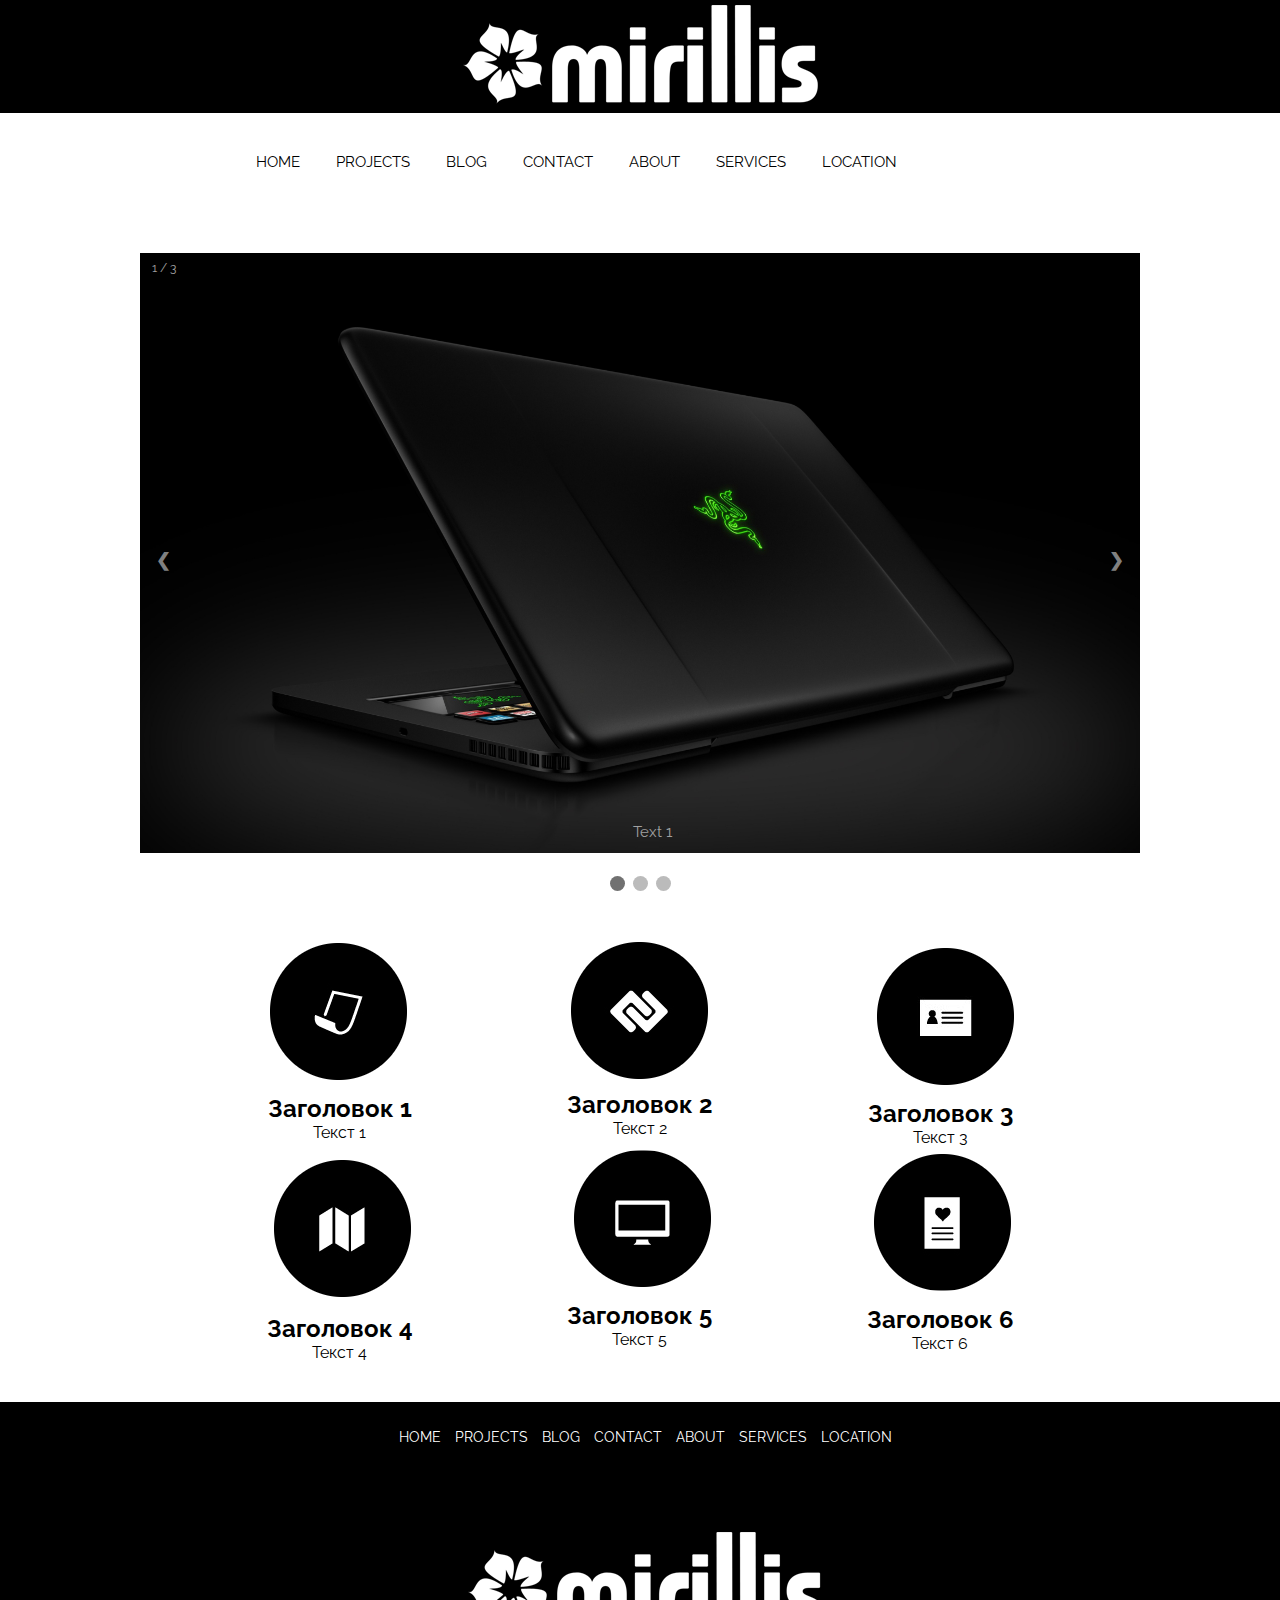
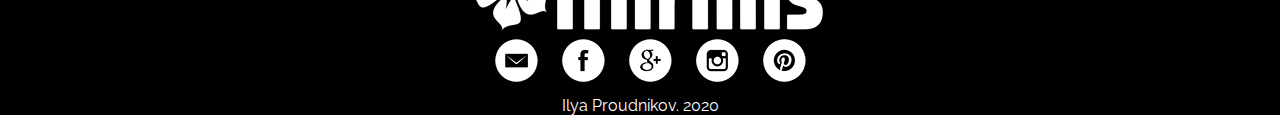
<file: index.html>
<!DOCTYPE html>
<html lang="en">
<head>
	<meta charset="UTF-8">
	<title>Project2</title>
	<link rel="stylesheet" href="css/main.css">
	<link href="https://fonts.googleapis.com/css?family=Raleway&display=swap" rel="stylesheet">
</head>
<body>
	<header>
		<div class="logo">
			<a href="index.html"><img class="graficlogo" src="img/logo.png" alt="logo"></a>
		</div>
		<nav>
			<div class="topnav" id="myTopnav">
				<a href="index.html">HOME</a>
				<a href="projects.html">PROJECTS</a>
				<a href="blog.html">BLOG</a>
				<a href="contact.html">CONTACT</a>
				<a href="about.html">ABOUT</a>
				<a href="services.html">SERVICES</a>
				<a href="location.html">LOCATION</a>
				<a id="menu" href="#" class="icon">&#9776;</a>
			</div>
		</nav>
	</header>
	<main>
		<div class="slideshow-container">
			<div class="mySlides fade">
				<div class="numbertext">1 / 3</div>
				<img src="img/1.jpg" width="1000" height="600" alt="technique 1">
				<div class="text">Text 1</div>
			</div>
			<div class="mySlides fade">
				<div class="numbertext">2 / 3</div>
				<img src="img/2.jpg" width="1000" height="600" alt="technique 2">
				<div class="text">Text 2</div>
			</div>
			<div class="mySlides fade">
				<div class="numbertext">3 / 3</div>
				<img src="img/3.jpg" width="1000" height="600" alt="technique 3">
				<div class="text">Text 3</div>
			</div>
			<a class="prev" onclick="plusSlides(-1)">&#10094</a>
			<a class="next" onclick="plusSlides(1)">&#10095</a>
		</div>
		<br>
		<div style="text-align: center">
		  <span class="dot" onclick="currentSlide(1)"></span> 
		  <span class="dot" onclick="currentSlide(2)"></span> 
		  <span class="dot" onclick="currentSlide(3)"></span> 
		</div>
		<div class="advantages__container">
			<div class="advantages">
				<div class="advantages__item">
					<img src="img/company_icons/1.png" alt="">
					<h2>Заголовок 1</h2>
					<p>Текст 1</p>
				</div>
				<div class="advantages__item">
					<img src="img/company_icons/2.png" alt="">
					<h2>Заголовок 2</h2>
					<p>Текст 2</p>
				</div>
				<div class="advantages__item">
					<img src="img/company_icons/3.png" alt="">
					<h2>Заголовок 3</h2>
					<p>Текст 3</p>
				</div>
				<div class="advantages__item">
					<img src="img/company_icons/4.png" alt="">
					<h2>Заголовок 4</h2>
					<p>Текст 4</p>
				</div>
				<div class="advantages__item">
					<img src="img/company_icons/5.png" alt="">
					<h2>Заголовок 5</h2>
					<p>Текст 5</p>
				</div>
				<div class="advantages__item">
					<img src="img/company_icons/6.png" alt="">
					<h2>Заголовок 6</h2>
					<p>Текст 6</p>
				</div>
			</div>
		</div>
	</main>
	<footer>
		<nav>
				<a href="index.html">HOME</a>
				<a href="projects.html">PROJECTS</a>
				<a href="blog.html">BLOG</a>
				<a href="contact.html">CONTACT</a>
				<a href="about.html">ABOUT</a>
				<a href="services.html">SERVICES</a>
				<a href="location.html">LOCATION</a>
		</nav>
		<div class="logo">
			<a href="index.html"><img class="graficlogo" src="img/logo.png" alt="logo" ></a>
		</div>
		<div class="social">
			<a href="#"><img src="img/social_icons/em.png" alt="email"></a>
			<a href="#"><img src="img/social_icons/face.png" alt="facebook"></a>
			<a href="#"><img src="img/social_icons/goo.png" alt="google"></a>
			<a href="#"><img src="img/social_icons/inst.png" alt="instagram"></a>
			<a href="#"><img src="img/social_icons/pint.png" alt="pinterest"></a>
		</div>
		<p>Ilya Proudnikov. 2020</p>
	</footer>


	<script src="js/script.js"></script>
</body>
</html>
</file>
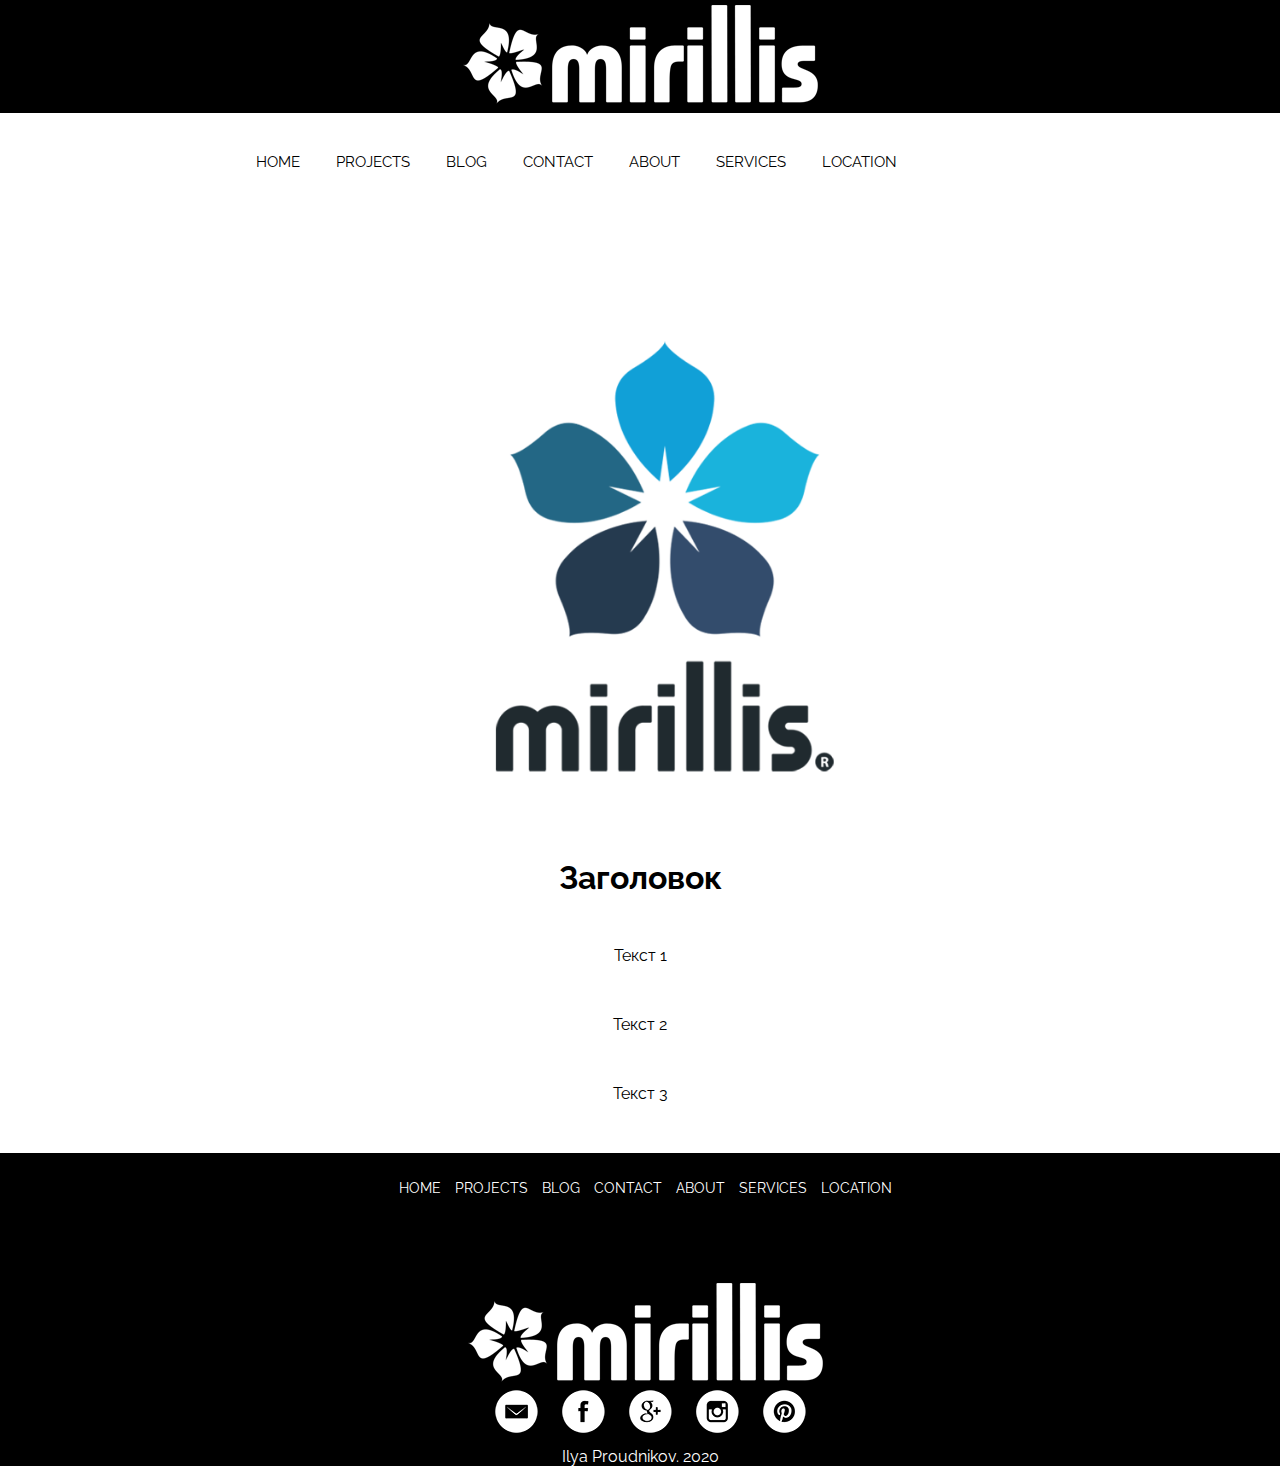
<file: about.html>
<!DOCTYPE html>
<html lang="en">
<head>
	<meta charset="UTF-8">
	<title>Project2</title>
	<link rel="stylesheet" href="css/main.css">
	<link href="https://fonts.googleapis.com/css?family=Raleway&display=swap" rel="stylesheet">
</head>
<body>
	<header>
		<div class="logo">
			<a href="index.html"><img class="graficlogo" src="img/logo.png" alt="logo"></a>
		</div>

		<nav>
			<div class="topnav" id="myTopnav">
				<a href="index.html">HOME</a>
				<a href="projects.html">PROJECTS</a>
				<a href="blog.html">BLOG</a>
				<a href="contact.html">CONTACT</a>
				<a href="about.html">ABOUT</a>
				<a href="services.html">SERVICES</a>
				<a href="location.html">LOCATION</a>
				<a id="menu" href="#" class="icon">&#9776;</a>
			</div>
		</nav>
	</header>
	<main>
		<div class="about__container">
			<img src="img/mirillis-logo-1200.png" alt="mirillis-logo">
			<h1>Заголовок</h1>
			<p>Текст 1</p>
			<p>Текст 2</p>
			<p>Текст 3</p>
		</div>
	</main>
	<footer>
		<nav>
				<a href="index.html">HOME</a>
				<a href="projects.html">PROJECTS</a>
				<a href="blog.html">BLOG</a>
				<a href="contact.html">CONTACT</a>
				<a href="about.html">ABOUT</a>
				<a href="services.html">SERVICES</a>
				<a href="location.html">LOCATION</a>
		</nav>
		<div class="logo">
			<a href="index.html"><img class="graficlogo" src="img/logo.png" alt="logo" ></a>
		</div>
		<div class="social">
			<a href="#"><img src="img/social_icons/em.png" alt="email"></a>
			<a href="#"><img src="img/social_icons/face.png" alt="facebook"></a>
			<a href="#"><img src="img/social_icons/goo.png" alt="google"></a>
			<a href="#"><img src="img/social_icons/inst.png" alt="instagram"></a>
			<a href="#"><img src="img/social_icons/pint.png" alt="pinterest"></a>
		</div>
		<p>Ilya Proudnikov. 2020</p>
	</footer>


	<script src="js/script.js"></script>
</body>
</html>
</file>
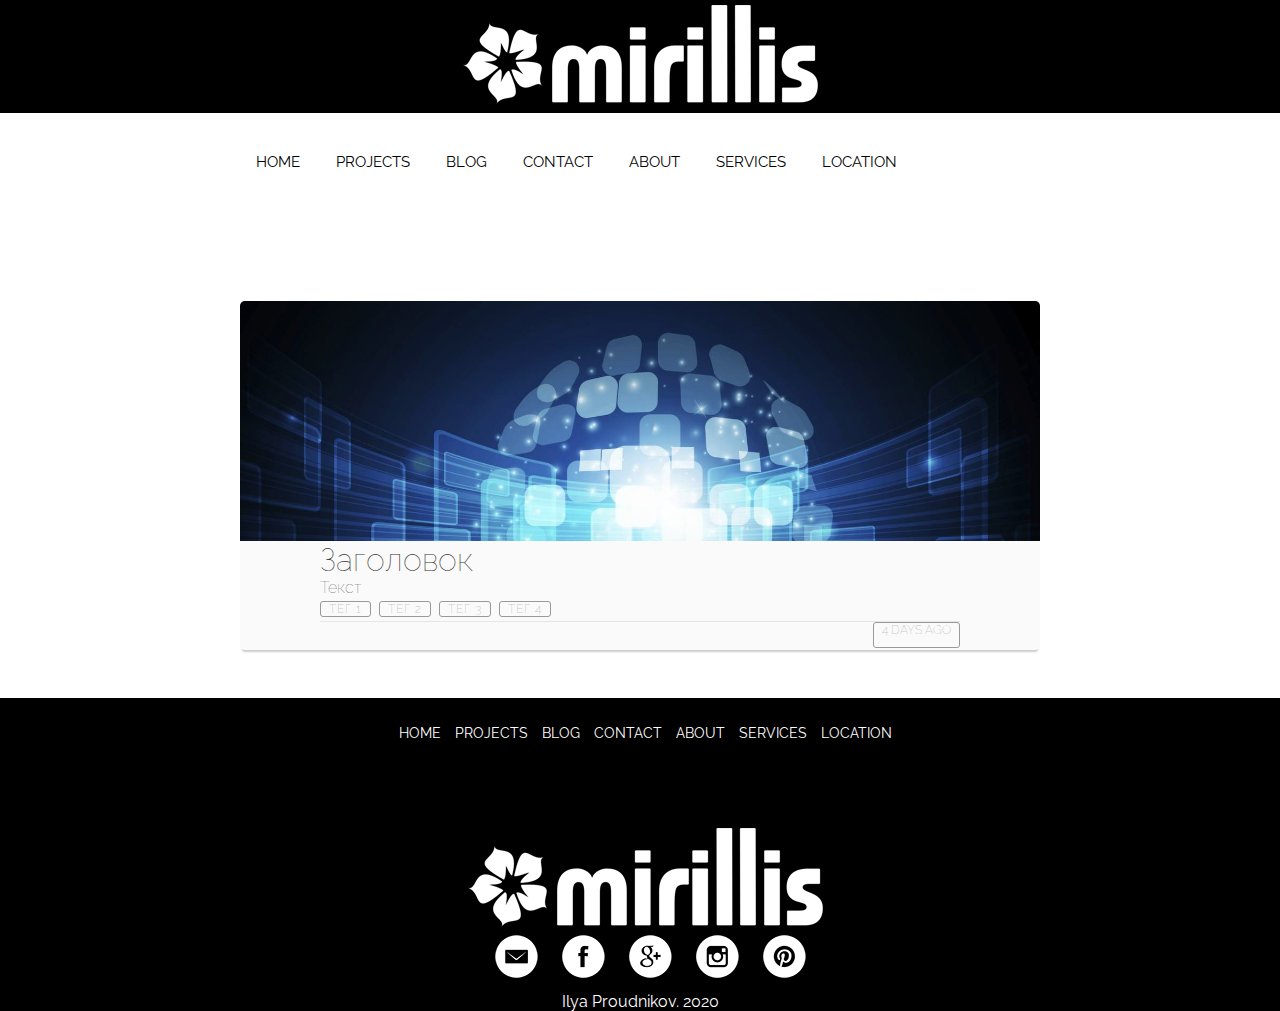
<file: blog.html>
<!DOCTYPE html>
<html lang="en">
<head>
	<meta charset="UTF-8">
	<title>Project2</title>
	<link rel="stylesheet" href="css/main.css">
	<link href="https://fonts.googleapis.com/css?family=Raleway&display=swap" rel="stylesheet">
</head>
<body>
	<header>
		<div class="logo">
			<a href="index.html"><img class="graficlogo" src="img/logo.png" alt="logo"></a>
		</div>

		<nav>
			<div class="topnav" id="myTopnav">
				<a href="index.html">HOME</a>
				<a href="projects.html">PROJECTS</a>
				<a href="blog.html">BLOG</a>
				<a href="contact.html">CONTACT</a>
				<a href="about.html">ABOUT</a>
				<a href="services.html">SERVICES</a>
				<a href="location.html">LOCATION</a>
				<a id="menu" href="#" class="icon">&#9776;</a>
			</div>
		</nav>
	</header>
	<main>
		<div class="blog-container">
			<div class="blog-header">
				<div class="blog-cover">
					
				</div>
			</div>
			<div class="blog-body">
				<div class="blog-title">
					<h1><a href="#">Заголовок</a></h1>
				</div>
				<div class="blog-text">
					<p>Текст</p>
				</div>
				<div class="blog-tags">
					<ul>
						<li><a href="#">Тег 1</a></li>
						<li><a href="#">Тег 2</a></li>
						<li><a href="#">Тег 3</a></li>
						<li><a href="#">Тег 4</a></li>
					</ul>
				</div>
			</div>
			<div class="blog-footer">
				<ul>
					<li class="published-date">4 days ago</li>
				</ul>
			</div>
		</div>
	</main>
	<footer>
		<nav>
				<a href="index.html">HOME</a>
				<a href="projects.html">PROJECTS</a>
				<a href="blog.html">BLOG</a>
				<a href="contact.html">CONTACT</a>
				<a href="about.html">ABOUT</a>
				<a href="services.html">SERVICES</a>
				<a href="location.html">LOCATION</a>
		</nav>
		<div class="logo">
			<a href="index.html"><img class="graficlogo" src="img/logo.png" alt="logo" ></a>
		</div>
		<div class="social">
			<a href="#"><img src="img/social_icons/em.png" alt="email"></a>
			<a href="#"><img src="img/social_icons/face.png" alt="facebook"></a>
			<a href="#"><img src="img/social_icons/goo.png" alt="google"></a>
			<a href="#"><img src="img/social_icons/inst.png" alt="instagram"></a>
			<a href="#"><img src="img/social_icons/pint.png" alt="pinterest"></a>
		</div>
		<p>Ilya Proudnikov. 2020</p>
	</footer>


	<script src="js/script.js"></script>
</body>
</html>
</file>
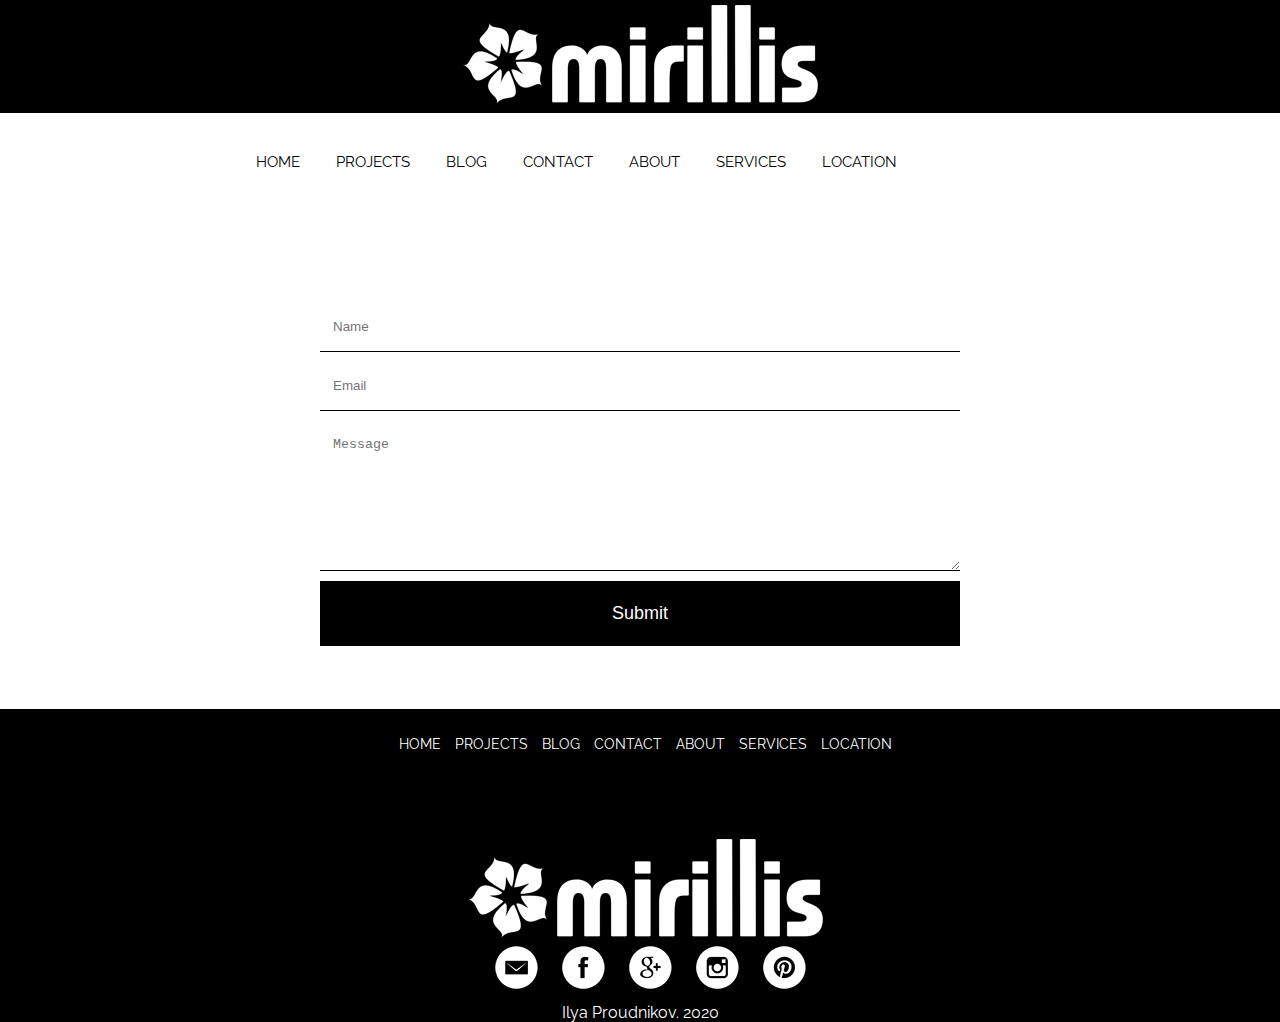
<file: contact.html>
<!DOCTYPE html>
<html lang="en">
<head>
	<meta charset="UTF-8">
	<title>Project2</title>
	<link rel="stylesheet" href="css/main.css">
	<link href="https://fonts.googleapis.com/css?family=Raleway&display=swap" rel="stylesheet">
</head>
<body>
	<header>
		<div class="logo">
			<a href="index.html"><img class="graficlogo" src="img/logo.png" alt="logo"></a>
		</div>

		<nav>
			<div class="topnav" id="myTopnav">
				<a href="index.html">HOME</a>
				<a href="projects.html">PROJECTS</a>
				<a href="blog.html">BLOG</a>
				<a href="contact.html">CONTACT</a>
				<a href="about.html">ABOUT</a>
				<a href="services.html">SERVICES</a>
				<a href="location.html">LOCATION</a>
				<a id="menu" href="#" class="icon">&#9776;</a>
			</div>
		</nav>
	</header>
	<main>
		<form class="form">
			<p><input type="text" name="name" class="feedback-input" placeholder="Name" id="name"></p>
			<p><input type="email" name="email" class="feedback-input" placeholder="Email" id="email"></p>
			<p><textarea name="text" id="comment" placeholder="Message" class="feedback-input"></textarea></p>
			<input type="submit" value="Submit" class="button-submit">
			<div class="ease"></div>
		</form>
	</main>
	<footer>
		<nav>
				<a href="index.html">HOME</a>
				<a href="projects.html">PROJECTS</a>
				<a href="blog.html">BLOG</a>
				<a href="contact.html">CONTACT</a>
				<a href="about.html">ABOUT</a>
				<a href="services.html">SERVICES</a>
				<a href="location.html">LOCATION</a>
		</nav>
		<div class="logo">
			<a href="index.html"><img class="graficlogo" src="img/logo.png" alt="logo" ></a>
		</div>
		<div class="social">
			<a href="#"><img src="img/social_icons/em.png" alt="email"></a>
			<a href="#"><img src="img/social_icons/face.png" alt="facebook"></a>
			<a href="#"><img src="img/social_icons/goo.png" alt="google"></a>
			<a href="#"><img src="img/social_icons/inst.png" alt="instagram"></a>
			<a href="#"><img src="img/social_icons/pint.png" alt="pinterest"></a>
		</div>
		<p>Ilya Proudnikov. 2020</p>
	</footer>


	<script src="js/script.js"></script>
</body>
</html>
</file>
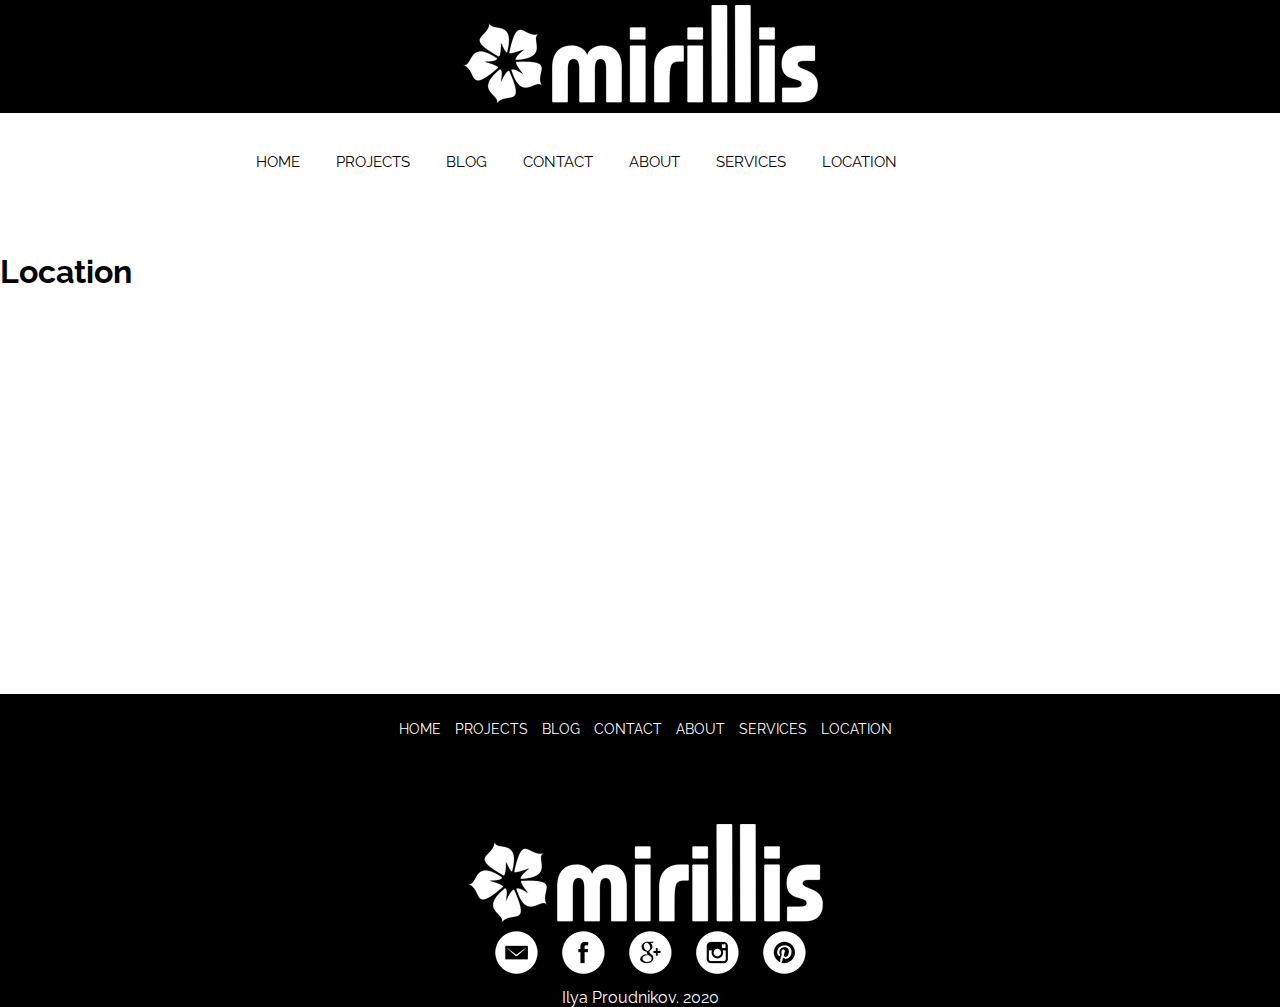
<file: location.html>
<!DOCTYPE html>
<html lang="en">
<head>
	<meta charset="UTF-8">
	<title>Project2</title>
	<link rel="stylesheet" href="css/main.css">
	<link href="https://fonts.googleapis.com/css?family=Raleway&display=swap" rel="stylesheet">
</head>
<body>
	<header>
		<div class="logo">
			<a href="index.html"><img class="graficlogo" src="img/logo.png" alt="logo"></a>
		</div>

		<nav>
			<div class="topnav" id="myTopnav">
				<a href="index.html">HOME</a>
				<a href="projects.html">PROJECTS</a>
				<a href="blog.html">BLOG</a>
				<a href="contact.html">CONTACT</a>
				<a href="about.html">ABOUT</a>
				<a href="services.html">SERVICES</a>
				<a href="location.html">LOCATION</a>
				<a id="menu" href="#" class="icon">&#9776;</a>
			</div>
		</nav>
	</header>
	<main>
		<h1>Location</h1>
		<div id="map">
			<iframe src="https://www.google.com/maps/embed?pb=!1m18!1m12!1m3!1d6041.177030711921!2d39.862858864569205!3d57.633549939561796!2m3!1f0!2f0!3f0!3m2!1i1024!2i768!4f13.1!3m3!1m2!1s0x46b2916193628b8d%3A0x5dc061dd831f26e0!2z0KjQuNC90L3QuNC6!5e0!3m2!1sru!2sru!4v1581295277986!5m2!1sru!2sru" frameborder="0" style="border:0;" allowfullscreen=""></iframe>
		</div>
	</main>
	<footer>
		<nav>
				<a href="index.html">HOME</a>
				<a href="projects.html">PROJECTS</a>
				<a href="blog.html">BLOG</a>
				<a href="contact.html">CONTACT</a>
				<a href="about.html">ABOUT</a>
				<a href="services.html">SERVICES</a>
				<a href="location.html">LOCATION</a>
		</nav>
		<div class="logo">
			<a href="index.html"><img class="graficlogo" src="img/logo.png" alt="logo" ></a>
		</div>
		<div class="social">
			<a href="#"><img src="img/social_icons/em.png" alt="email"></a>
			<a href="#"><img src="img/social_icons/face.png" alt="facebook"></a>
			<a href="#"><img src="img/social_icons/goo.png" alt="google"></a>
			<a href="#"><img src="img/social_icons/inst.png" alt="instagram"></a>
			<a href="#"><img src="img/social_icons/pint.png" alt="pinterest"></a>
		</div>
		<p>Ilya Proudnikov. 2020</p>
	</footer>

	<script src="js/script.js"></script>
</body>
</html>
</file>
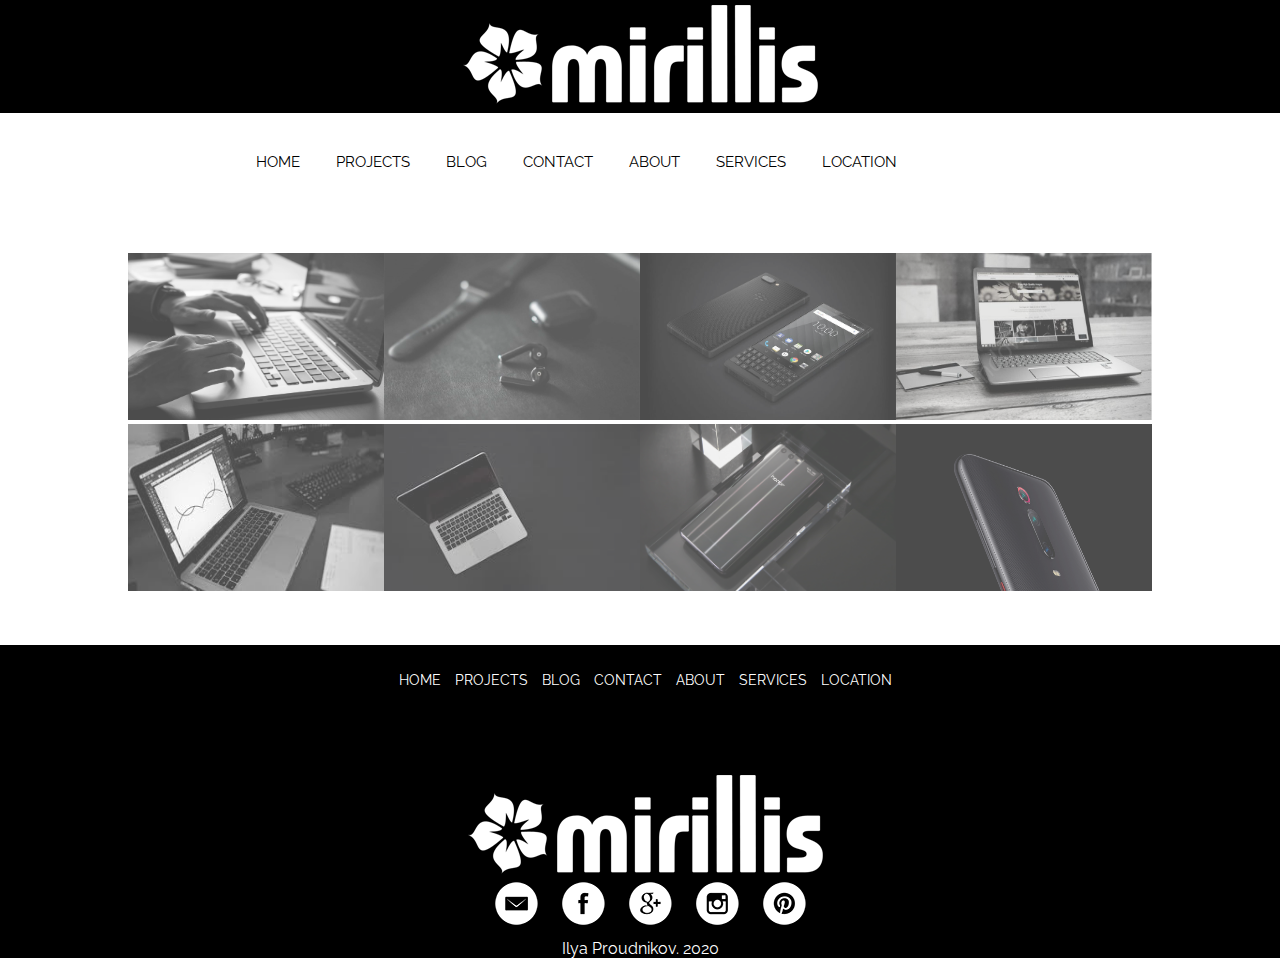
<file: projects.html>
<!DOCTYPE html>
<html lang="en">
<head>
	<meta charset="UTF-8">
	<title>Project2</title>
	<link rel="stylesheet" href="css/main.css">
	<link href="https://fonts.googleapis.com/css?family=Raleway&display=swap" rel="stylesheet">
</head>
<body>
	<header>
		<div class="logo">
			<a href="index.html"><img class="graficlogo" src="img/logo.png" alt="logo"></a>
		</div>

		<nav>
			<div class="topnav" id="myTopnav">
				<a href="index.html">HOME</a>
				<a href="projects.html">PROJECTS</a>
				<a href="blog.html">BLOG</a>
				<a href="contact.html">CONTACT</a>
				<a href="about.html">ABOUT</a>
				<a href="services.html">SERVICES</a>
				<a href="location.html">LOCATION</a>
				<a id="menu" href="#" class="icon">&#9776;</a>
			</div>
		</nav>
	</header>
	<main class="project">
		<div class="gallery">
			<div class="photo-item"><img src="img/gallery_slides/1.jpg" width="271" height="167" alt="img1"></div>
			<div class="photo-item"><img src="img/gallery_slides/2.jpg" width="271" height="167" alt="img2"></div>
			<div class="photo-item"><img src="img/gallery_slides/3.jpg" width="271" height="167" alt="img3"></div>
			<div class="photo-item"><img src="img/gallery_slides/4.jpg" width="271" height="167" alt="img4"></div>
			<div class="photo-item"><img src="img/gallery_slides/5.jpg" width="271" height="167" alt="img5"></div>
			<div class="photo-item"><img src="img/gallery_slides/6.jpg" width="271" height="167" alt="img6"></div>
			<div class="photo-item"><img src="img/gallery_slides/7.jpg" width="271" height="167" alt="img7"></div>
			<div class="photo-item"><img src="img/gallery_slides/8.jpg" width="271" height="167" alt="img8"></div>
		</div>
	</main>
	<footer>
		<nav>
				<a href="index.html">HOME</a>
				<a href="projects.html">PROJECTS</a>
				<a href="blog.html">BLOG</a>
				<a href="contact.html">CONTACT</a>
				<a href="about.html">ABOUT</a>
				<a href="services.html">SERVICES</a>
				<a href="location.html">LOCATION</a>
		</nav>
		<div class="logo">
			<a href="index.html"><img class="graficlogo" src="img/logo.png" alt="logo" ></a>
		</div>
		<div class="social">
			<a href="#"><img src="img/social_icons/em.png" alt="email"></a>
			<a href="#"><img src="img/social_icons/face.png" alt="facebook"></a>
			<a href="#"><img src="img/social_icons/goo.png" alt="google"></a>
			<a href="#"><img src="img/social_icons/inst.png" alt="instagram"></a>
			<a href="#"><img src="img/social_icons/pint.png" alt="pinterest"></a>
		</div>
		<p>Ilya Proudnikov. 2020</p>
	</footer>


	<script src="js/script.js"></script>
</body>
</html>
</file>
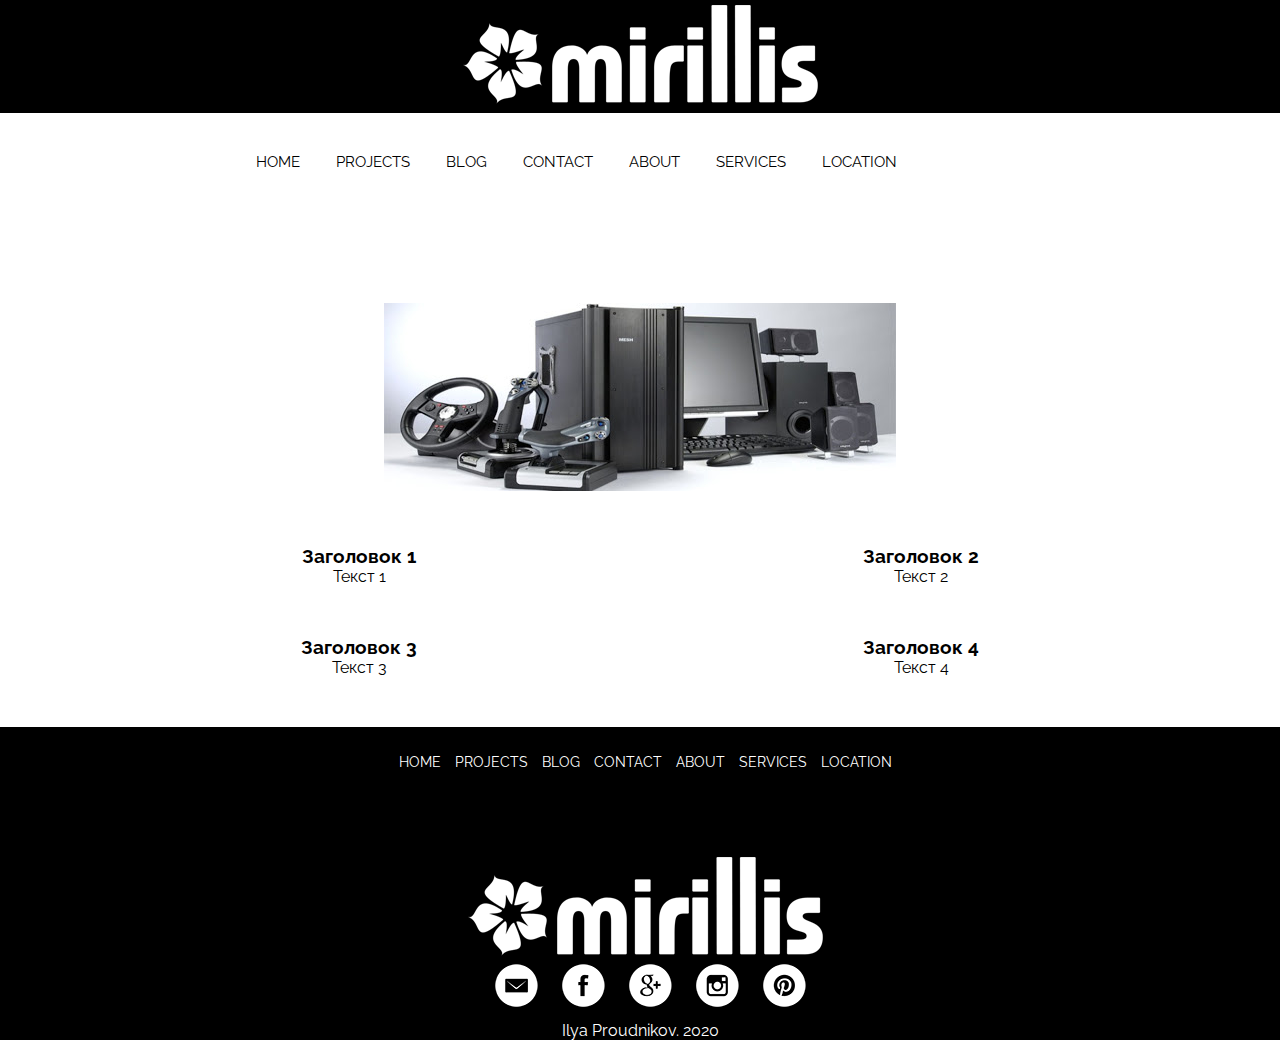
<file: services.html>
<!DOCTYPE html>
<html lang="en">
<head>
	<meta charset="UTF-8">
	<title>Project2</title>
	<link rel="stylesheet" href="css/main.css">
	<link href="https://fonts.googleapis.com/css?family=Raleway&display=swap" rel="stylesheet">
</head>
<body>
	<header>
		<div class="logo">
			<a href="index.html"><img class="graficlogo" src="img/logo.png" alt="logo"></a>
		</div>

		<nav>
			<div class="topnav" id="myTopnav">
				<a href="index.html">HOME</a>
				<a href="projects.html">PROJECTS</a>
				<a href="blog.html">BLOG</a>
				<a href="contact.html">CONTACT</a>
				<a href="about.html">ABOUT</a>
				<a href="services.html">SERVICES</a>
				<a href="location.html">LOCATION</a>
				<a id="menu" href="#" class="icon">&#9776;</a>
			</div>
		</nav>
	</header>
	<main class="services">
		<img src="img/unnamed.jpg" alt="technique">
		<div class="services__container">
			<div class="services__container__block">
				<h3>Заголовок 1</h3>
				<p>Текст 1</p>
			</div>
			<div class="services__container__block">
				<h3>Заголовок 2</h3>
				<p>Текст 2</p>
			</div>
			<div class="services__container__block">
				<h3>Заголовок 3</h3>
				<p>Текст 3</p>
			</div>
			<div class="services__container__block">
				<h3>Заголовок 4</h3>
				<p>Текст 4</p>
			</div>
		</div>
	</main>
	<footer>
		<nav>
				<a href="index.html">HOME</a>
				<a href="projects.html">PROJECTS</a>
				<a href="blog.html">BLOG</a>
				<a href="contact.html">CONTACT</a>
				<a href="about.html">ABOUT</a>
				<a href="services.html">SERVICES</a>
				<a href="location.html">LOCATION</a>
		</nav>
		<div class="logo">
			<a href="index.html"><img class="graficlogo" src="img/logo.png" alt="logo" ></a>
		</div>
		<div class="social">
			<a href="#"><img src="img/social_icons/em.png" alt="email"></a>
			<a href="#"><img src="img/social_icons/face.png" alt="facebook"></a>
			<a href="#"><img src="img/social_icons/goo.png" alt="google"></a>
			<a href="#"><img src="img/social_icons/inst.png" alt="instagram"></a>
			<a href="#"><img src="img/social_icons/pint.png" alt="pinterest"></a>
		</div>
		<p>Ilya Proudnikov. 2020</p>
	</footer>


	<script src="js/script.js"></script>
</body>
</html>
</file>
<file: css/main.css>
*{
	margin: 0;
	padding: 0;
}

a{
	text-decoration: none;
}

li{
	text-decoration: none;
	list-style: none;
}

body{
	font-family: 'Raleway', sans-serif;
}

.logo {
	background: #000;
	width: 100%;
	display: flex;
	justify-content: center;
}

.graficlogo {
	padding: 5px;
	max-width: 100%;
	box-sizing: border-box;
}

nav {
	margin: auto;
	width: 800px;
	height: 100px;
}
.topnav {
	z-index: 2;
	background-color: #fff;
	font-size: 14px;
	margin-top: 40px;

}
.topnav a {
	color:#000;
	text-align: center;
	padding: 14px 16px;
	font-size: 15px;
}
.topnav a:hover {
	border-bottom: 2px solid #000;
}
.topnav .icon {
	display: none;
}

.mySlides {
 	display: none;
}

.slideshow-container {
	max-width: 1000px;
	position: relative;
	margin: auto;
}

.prev, .next {
	cursor: pointer;
	position: absolute;
	top: 50%;
	width: auto;
	margin-top: -22px;
	padding: 16px;
	color: grey;
	font-weight: bold;
	font-size: 18px;
	transition: 0.6s ease;
	border-radius: 0 3px 3px 0;
	user-select: none;

}

.next {
	right: 0;
	border-radius: 3px 0 0 3px;
}

.prev:hover, .next:hover {
	background-color: rgba(255,255,255,0.8);
}

.text {
	color: #a0a0a0;
	font-size: 15px;
	padding: 8px 12px;
	position: absolute;
  	bottom: 8px;
  	width: 100%;
  	text-align: center;
}

.numbertext {
 	color: #a0a0a0;
 	font-size: 12px;
 	padding: 8px 12px;
 	position: absolute;
 	top: 0;
}

.dot {
	cursor: pointer;
	height: 15px;
	width: 15px;
	margin: 0 2px;
	background-color: #bbb;
	border-radius: 50%;
	display: inline-block;
	transition: background-color 0.6s ease;
}

.active, .dot:hover {
	background-color: #717171;

}

.fade {
	-webkit-animation-name: fade;
	-webkit-animation-duration: 1.5s;
	animation-name: fade;
	animation-duration: 1.5s;
}

.advantages__container {
	display: flex;
	justify-content: center;
}

.advantages {
	padding-top: 40px;
	padding-bottom: 40px;	
	width: 70%;
	display: flex;
	justify-content: space-between;
	text-align: center;
	flex-wrap: wrap;
}

.advantages__item {
	width: 33%;
}

footer {
	width: 100%;
	height: auto;
	background: #000;
	margin: 0 auto;
	text-align: center;
	padding-top: 25px; 
}

footer a {
	color: white;
	font-size: 14px;
	margin-left: 10px;
}

footer p {
	color: white;
}

footer nav a:hover {
	border-bottom: 1px solid white;

}

.social img {
	margin-left: 10px;
	margin-bottom: 10px;
}
.social img:hover {
	background: #494949;
	border-radius: 50%;
}

.gallery {
	width: 80%;
	margin: auto;
	display: flex;
	flex-wrap: wrap;
	margin-bottom: 50px;

}

.photo-item {
	width: 25%;
}

.photo-item img {
	box-sizing: border-box;
	max-width: 100%;
	opacity: 0.7;
}

.photo-item img:hover {
	opacity: 1;
}

.blog-container {
	background: #fafafa;
	border-radius: 5px;
	box-shadow: rgba(0,0,0,0.2) 0 4px 2px -2px;
	font-weight: 100;
	margin: 48px auto;
	width: 50rem;
}

.blog-container a:hover {
	border-color: #ff4d4d;
	color: #ff4d4d;
}

.blog-cover {
	background: url(../img/13055845.jpg);
	background-size: cover;
	border-radius: 5px 5px 0 0;
	height: 15rem;
	box-shadow: inset rgba(0,0,0,0.2) 0 64px 64px 16px;
}

.blog-body {
	margin: 0 auto;
	width: 80%;
}

.blog-title h1 a {
	color: #333;
	font-weight: 100;
}

.blog-text p {
	color: #4d4d4d; 
}

.blog-tags ul {
	display: flex;
	flex-direction: row;
	flex-wrap: wrap;
	list-style: none;
	padding-left: 0;
}

.blog-tags li + li {
	margin-left: .5rem;
}

.blog-tags a {
	border: 1px solid #999999;
	border-radius: 3px;
	color: #999999;
	font-size: .75rem;
	height: 1.5rem;
	line-height: 1.5rem;
	letter-spacing: 1px;
	padding: 0 .5rem;
	text-align: center;
	text-transform: uppercase;
	white-space: nowrap;
	width: 5rem;
}

.blog-footer {
	border-top: 1px solid #e6e6e6;
	margin: 0 auto;
	padding-bottom: .125rem;
	width: 80%;
}

.blog-footer ul {
	list-style: none;
	display: flex;
	flex: row wrap;
	justify-content: flex-end;
	padding-left: 0;
}

.blog-footer li {
	color: #999999;
	font-size: .75rem;
	height: 1.5rem;
	text-align: center;
	text-transform: uppercase;
	position: relative;
	white-space: nowrap;
}

.published-date {
	border: 1px solid #999999;
	border-radius: 3px;
	padding: 0 0.5rem;
}

#map iframe {
	width: 100%;
	height: 400px;
}

.form {
	width: 50%;
	margin: 50px auto;
}

.feedback-input {
	color: #000;
	font-weight: 300;
	font-style: 14px;
	line-height: 22px;
	background-color: #fff;
	padding: 13px;
	margin-bottom: 10px;
	width: 100%;
	box-sizing: border-box;
	border: 0px solid transparent;
	border-bottom: 1px solid #000;
}

textarea {
	width: 100%;
	height: 150px;
	resize: vertical;
}

.button-submit {
	float: left;
	width: 100%;
	border: 0px solid transparent;
	cursor: pointer;
	background-color: #000;
	color: white;
	font-size: 18px;
	padding-top: 22px;
	padding-bottom: 22px;
	transition: all 0.3s;
	margin-top: -4px;
	font-weight: 300;
}

.button-submit:hover {
	background-color: #fff;
	color: #000;
	border: 1px solid #000;
}

.ease {
	width: 0;
	height: 74px;
	background-color: #fbfbfb;
	transition: .3s ease;
}

.about__container {
	width: 80%;
	margin: 50px auto;
	text-align: center;
}

.about__container img {
	max-width: 100%;
}

.about__container p {
	margin-top: 50px;
}

.about__container h1 {
	margin-top: 40px;
}

.services {
	width: 80%;
	margin: 50px auto;
	text-align: center;
}

.services img {
	max-width: 100%;
}

.services__container {
	margin-top: 50px;
	display: grid;
	grid-template-columns: auto auto;
	grid-gap: 50px 100px;
}

@-webkit-keyframes fade {
	from { opacity: .4 }
	to { opacity: 1; }
}
@-o-keyframes fade {
	from { opacity: .4 }
	to { opacity: 1; }
}
@-moz-keyframes fade {
	from { opacity: .4 }
	to { opacity: 1; }
}
@keyframes fade {
	from { opacity: .4 }
	to { opacity: 1; }
}

@media screen and (max-width: 768px){
	.topnav a:not(:first-child) {
		display: none;
	}
	.topnav a.icon {
		float: right;
		margin-top: -17px;
		display: block;
		color: black;
	}
	nav {
		width: 100%;
	}
	.topnav.responsive {
		position: relative;
	}
	.topnav.responsive a.icon {
		position: absolute;
		right: 0;
		top: 0;
	}
	.topnav.responsive a {
		float: none;
		display: block;
		text-align: left;
	}
	.advantages__item {
		width: 45%;
	}

	.photo-item {
		width: 45%;
		margin-left: 10px;
	}
	.blog-container {
		width: 28rem;
	}
}

@media screen and (max-width: 500px){
	.advantages {
		flex-direction: column;
	}
	.advantages__item {
		width: 100%;
	}
	.project {
		display: flex;
		justify-content: center;
		align-items: center;
	}
	.gallery {
		width: auto;
		margin: auto;
	}
	.photo-item {
		width: 70%;
		margin: 0 auto;
	}
	.blog-container {
		width: 20rem;
	}
	.services__container {
	grid-template-columns: auto;
	}
}
</file>
